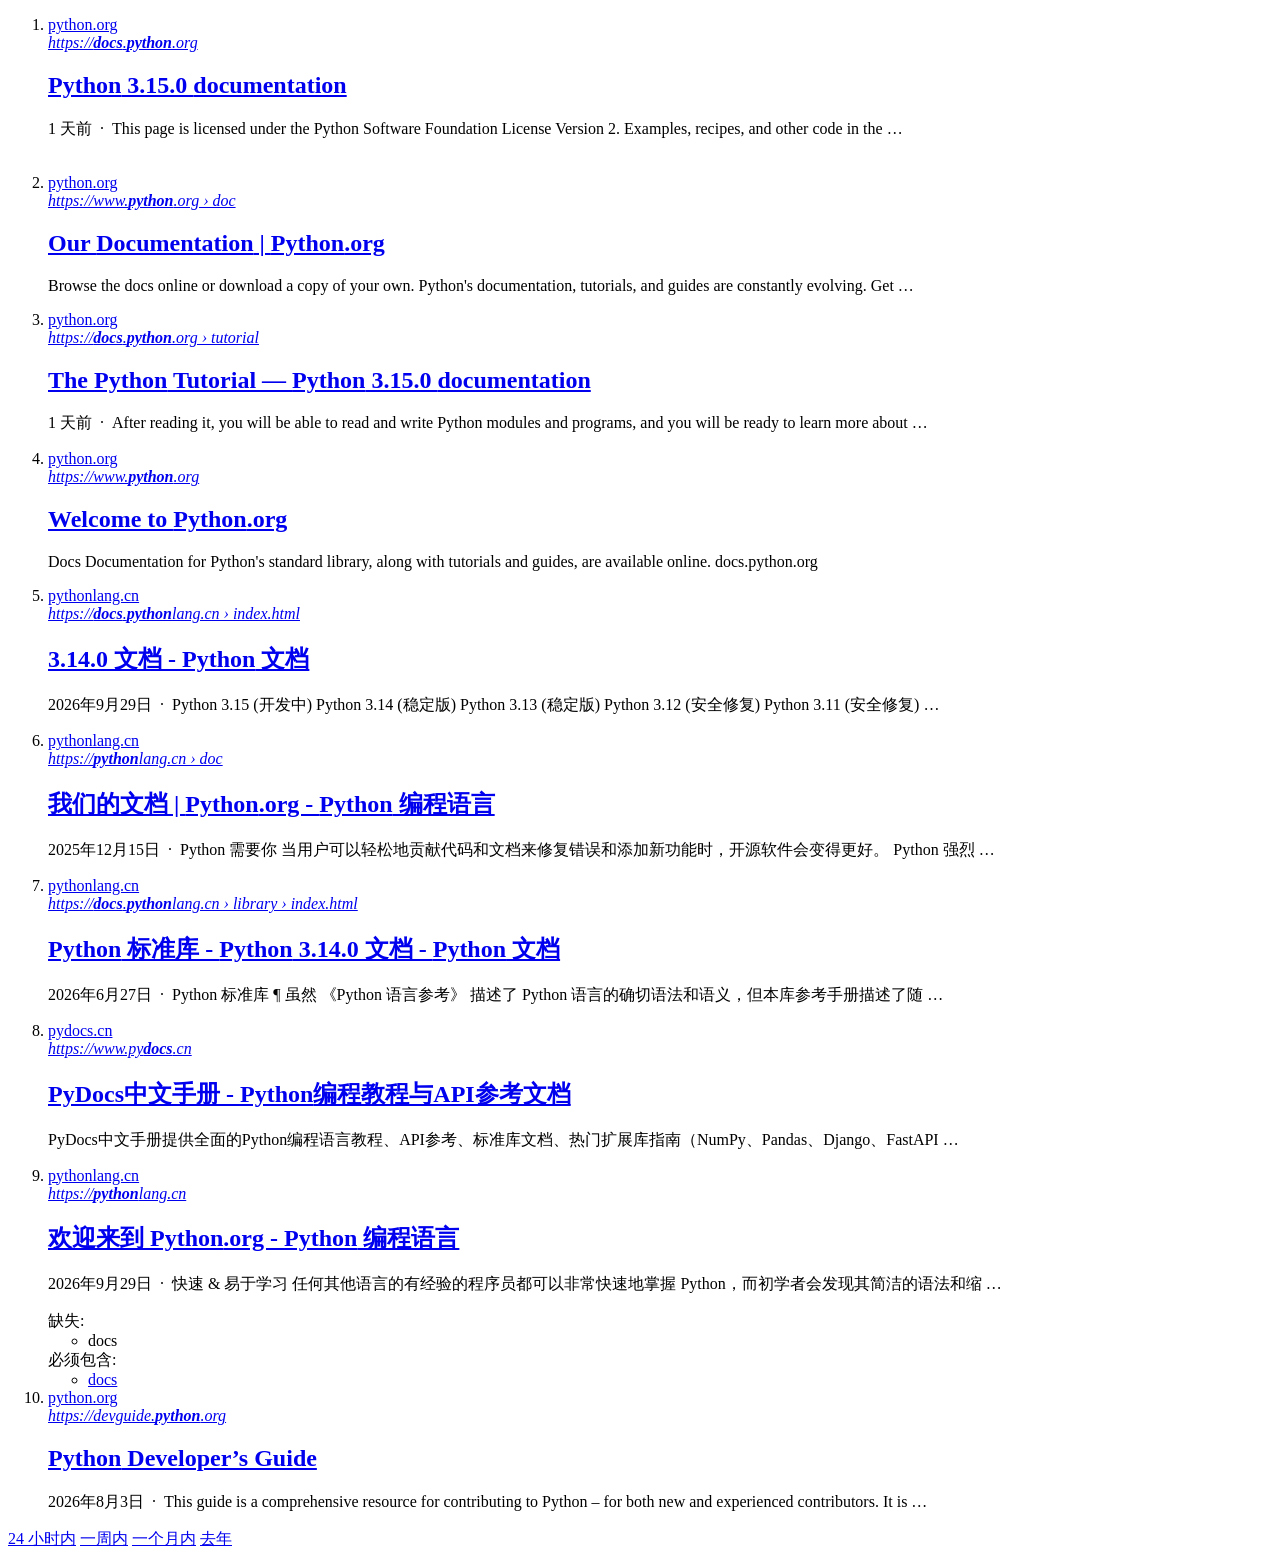
<file: tests/fixtures/bing_search_public.html>
<!doctype html><html lang="zh-CN"><head><meta charset="utf-8"><title>Python docs - 搜索</title></head><body>
<!-- Public search fixture captured 2026-10-15 from https://cn.bing.com/search?q=Python%20docs; clipped to organic result blocks and date-menu links. Scripts, images, account widgets and tracking attributes removed. -->
<ol id="b_results">
<li class="b_algo"><link href="/rp/85SFhsb9jgt4k9sr35SQl2Z1kP0.css"></link><link href="/rp/_BvvArVrEZSYfvQpE6q4E6Myxzo.css"></link><link href="/rp/3YU0oOjRyu0eQTcfQwy3VzAy_7Q.css"></link><link href="/rp/-S1Jwe3lY2IDFHEOcuKTxzs_EFQ.css"></link><link href="/rp/pV3ws44o07u8-JLCd1JSD7DMZRQ.css"></link><link href="/rp/Ev94jUjzjfVa4Cd9ilsIQ_D8Wow.css"></link><link href="/rp/PiBy1xdaqLTcRW1TgsbBHvmg4Dw.css"></link><link href="/rp/SYqOuQwAoSmuYPlSpYd2MIwa1qc.css"></link><link href="/rp/mIK5c0fTfxoxLNyIi1MqlMx71MU.css"></link><link href="/rp/LJGFgaEYsVK0JXcoB6h0sHstJ7Y.css"></link><link href="/rp/wqvX7XsYm6tsSc0RFx1Z6qOQzpk.css"></link><link href="/rp/D0AJo_22IPcbpeTcx_ephpmmDSA.css"></link><link href="/rp/CMwA_pQrxs3tFxg516Vrm9nDlEI.css"></link><link href="/rp/YWD73Yj3ji4VFtib0dNF5jmlTBA.css"></link><link href="/rp/G53zgOGh8H4w3SSBJhmYAMHnHZg.css"></link><link href="/rp/P4nVm9cQ78FaxD0VO8pzAuFypbk.css"></link><link href="/rp/8iqjyb93QL5SIyCbvtMcPpX1J7s.css"></link><link href="/rp/VXe8qw0FVaQ1oJMzI0CceBLucIU.css"></link><link href="/rp/ebjPhN8QpuVT6ajlwVTAk2vZIJ0.css"></link><link href="/rp/iUcoezJYOt0ROQ8xiYOm_7e96aA.css"></link><link href="/rp/EpR1iHlQbv86VKrI0rWd8XuDGXg.css"></link><link href="/rp/wG2HE5LGsc6bCUIO6uS6hsf8lTI.css"></link><div class="b_tpcn"><a class="tilk" href="https://docs.python.org/"><div class="tpic"><div class="wr_fav"><div class="cico siteicon"><div class="rms_iac"></div></div></div></div><div class="tptxt"><div class="tptt">python.org</div><div class="tpmeta"><div class="b_attribution"><cite>https://<strong>docs</strong>.<strong>python</strong>.org</cite></div></div></div></a></div><h2><a href="https://docs.python.org/"><strong>Python</strong> 3.15.0 <strong>documentation</strong></a></h2><div class="b_caption"><p class="b_lineclamp2">1 天前 · This page is licensed under the Python Software Foundation License Version 2. Examples, recipes, and other code in the …</p></div><div>   </div></li>
<li class="b_algo"><div class="b_tpcn"><a class="tilk" href="https://www.python.org/doc/"><div class="tpic"><div class="wr_fav"><div class="cico siteicon"><div class="rms_iac"></div></div></div></div><div class="tptxt"><div class="tptt">python.org</div><div class="tpmeta"><div class="b_attribution"><cite>https://www.<strong>python</strong>.org › doc</cite></div></div></div></a></div><h2><a href="https://www.python.org/doc/">Our <strong>Documentation</strong> | <strong>Python</strong>.org</a></h2><div class="b_caption"><p class="b_lineclamp2">Browse the docs online or download a copy of your own. Python&#x27;s documentation, tutorials, and guides are constantly evolving. Get …</p></div></li>
<li class="b_algo"><div class="b_tpcn"><a class="tilk" href="https://docs.python.org/3/tutorial/index.html"><div class="tpic"><div class="wr_fav"><div class="cico siteicon"><div class="rms_iac"></div></div></div></div><div class="tptxt"><div class="tptt">python.org</div><div class="tpmeta"><div class="b_attribution"><cite>https://<strong>docs</strong>.<strong>python</strong>.org › tutorial</cite></div></div></div></a></div><h2><a href="https://docs.python.org/3/tutorial/index.html">The <strong>Python</strong> Tutorial — <strong>Python</strong> 3.15.0 <strong>documentation</strong></a></h2><div class="b_caption"><p class="b_lineclamp2">1 天前 · After reading it, you will be able to read and write Python modules and programs, and you will be ready to learn more about …</p></div></li>
<li class="b_algo"><div class="b_tpcn"><a class="tilk" href="https://www.python.org/"><div class="tpic"><div class="wr_fav"><div class="cico siteicon"><div class="rms_iac"></div></div></div></div><div class="tptxt"><div class="tptt">python.org</div><div class="tpmeta"><div class="b_attribution"><cite>https://www.<strong>python</strong>.org</cite></div></div></div></a></div><h2><a href="https://www.python.org/">Welcome to <strong>Python</strong>.org</a></h2><div class="b_caption"><p class="b_lineclamp2">Docs Documentation for Python&#x27;s standard library, along with tutorials and guides, are available online. docs.python.org</p></div></li>
<li class="b_algo"><div class="b_tpcn"><a class="tilk" href="https://docs.pythonlang.cn/3/index.html"><div class="tpic"><div class="wr_fav"><div class="cico siteicon"><div class="rms_iac"></div></div></div></div><div class="tptxt"><div class="tptt">pythonlang.cn</div><div class="tpmeta"><div class="b_attribution"><cite>https://<strong>docs</strong>.<strong>python</strong>lang.cn › index.html</cite></div></div></div></a></div><h2><a href="https://docs.pythonlang.cn/3/index.html">3.14.0 文档 - <strong>Python</strong> 文档</a></h2><div class="b_caption"><p class="b_lineclamp2">2026年9月29日 · Python 3.15 (开发中) Python 3.14 (稳定版) Python 3.13 (稳定版) Python 3.12 (安全修复) Python 3.11 (安全修复) …</p></div></li>
<li class="b_algo"><div class="b_tpcn"><a class="tilk" href="https://pythonlang.cn/doc/"><div class="tpic"><div class="wr_fav"><div class="cico siteicon"><div class="rms_iac"></div></div></div></div><div class="tptxt"><div class="tptt">pythonlang.cn</div><div class="tpmeta"><div class="b_attribution"><cite>https://<strong>python</strong>lang.cn › doc</cite></div></div></div></a></div><h2><a href="https://pythonlang.cn/doc/">我们的文档 | <strong>Python</strong>.org - <strong>Python</strong> 编程语言</a></h2><div class="b_caption"><p class="b_lineclamp2">2025年12月15日 · Python 需要你 当用户可以轻松地贡献代码和文档来修复错误和添加新功能时，开源软件会变得更好。 Python 强烈 …</p></div></li>
<li class="b_algo"><div class="b_tpcn"><a class="tilk" href="https://docs.pythonlang.cn/3/library/index.html"><div class="tpic"><div class="wr_fav"><div class="cico siteicon"><div class="rms_iac"></div></div></div></div><div class="tptxt"><div class="tptt">pythonlang.cn</div><div class="tpmeta"><div class="b_attribution"><cite>https://<strong>docs</strong>.<strong>python</strong>lang.cn › library › index.html</cite></div></div></div></a></div><h2><a href="https://docs.pythonlang.cn/3/library/index.html"><strong>Python</strong> 标准库 - <strong>Python</strong> 3.14.0 文档 - <strong>Python</strong> 文档</a></h2><div class="b_caption"><p class="b_lineclamp2">2026年6月27日 · Python 标准库 ¶ 虽然 《Python 语言参考》 描述了 Python 语言的确切语法和语义，但本库参考手册描述了随 …</p></div></li>
<li class="b_algo"><div class="b_tpcn"><a class="tilk" href="https://www.pydocs.cn/"><div class="tpic"><div class="wr_fav"><div class="cico siteicon"><div class="rms_iac"></div></div></div></div><div class="tptxt"><div class="tptt">pydocs.cn</div><div class="tpmeta"><div class="b_attribution"><cite>https://www.py<strong>docs</strong>.cn</cite></div></div></div></a></div><h2><a href="https://www.pydocs.cn/">PyDocs中文手册 - <strong>Python</strong>编程教程与API参考文档</a></h2><div class="b_caption"><p class="b_lineclamp2">PyDocs中文手册提供全面的Python编程语言教程、API参考、标准库文档、热门扩展库指南（NumPy、Pandas、Django、FastAPI …</p></div></li>
<li class="b_algo"><link href="/rp/T0amvQxEV8b6TNgTC9Um-IX9d4U.css"></link><link href="/rp/M3Rw6S2S5OuxMuxWoGQx_BuxJA8.css"></link><div class="b_tpcn"><a class="tilk" href="https://pythonlang.cn/"><div class="tpic"><div class="wr_fav"><div class="cico siteicon"><div class="rms_iac"></div></div></div></div><div class="tptxt"><div class="tptt">pythonlang.cn</div><div class="tpmeta"><div class="b_attribution"><cite>https://<strong>python</strong>lang.cn</cite></div></div></div></a></div><h2><a href="https://pythonlang.cn/">欢迎来到 <strong>Python</strong>.org - <strong>Python</strong> 编程语言</a></h2><div class="b_caption"><p class="b_lineclamp2">2026年9月29日 · 快速 &amp; 易于学习 任何其他语言的有经验的程序员都可以非常快速地掌握 Python，而初学者会发现其简洁的语法和缩 …</p><object class="wr_hlic"><div class="wr_hli"><div>缺失:</div> <ul><li><span class="wr_strike">docs</span></li></ul></div><div class="wr_hli"><div>必须包含:</div> <ul><li><a href="/search?q=python+%22docs%22&amp;FORM=MUINRE">docs</a></li></ul></div></object></div></li>
<li class="b_algo"><div class="b_tpcn"><a class="tilk" href="https://devguide.python.org/"><div class="tpic"><div class="wr_fav"><div class="cico siteicon"><div class="rms_iac"></div></div></div></div><div class="tptxt"><div class="tptt">python.org</div><div class="tpmeta"><div class="b_attribution"><cite>https://devguide.<strong>python</strong>.org</cite></div></div></div></a></div><h2><a href="https://devguide.python.org/"><strong>Python</strong> Developer’s Guide</a></h2><div class="b_caption"><p class="b_lineclamp2">2026年8月3日 · This guide is a comprehensive resource for contributing to Python – for both new and experienced contributors. It is …</p></div></li>
</ol><nav id="date-filters">
<a class="b_toggle " href="/search?q=Python+docs&amp;filters=ex1%3a%22ez1%22&amp;FORM=000017">24 小时内</a>
<a class="b_toggle " href="/search?q=Python+docs&amp;filters=ex1%3a%22ez2%22&amp;FORM=000017">一周内</a>
<a class="b_toggle " href="/search?q=Python+docs&amp;filters=ex1%3a%22ez3%22&amp;FORM=000017">一个月内</a>
<a class="b_toggle " href="/search?q=Python+docs&amp;filters=ex1%3a%22ez5_20376_20741%22&amp;FORM=000017">去年</a>
</nav></body></html>
</file>
